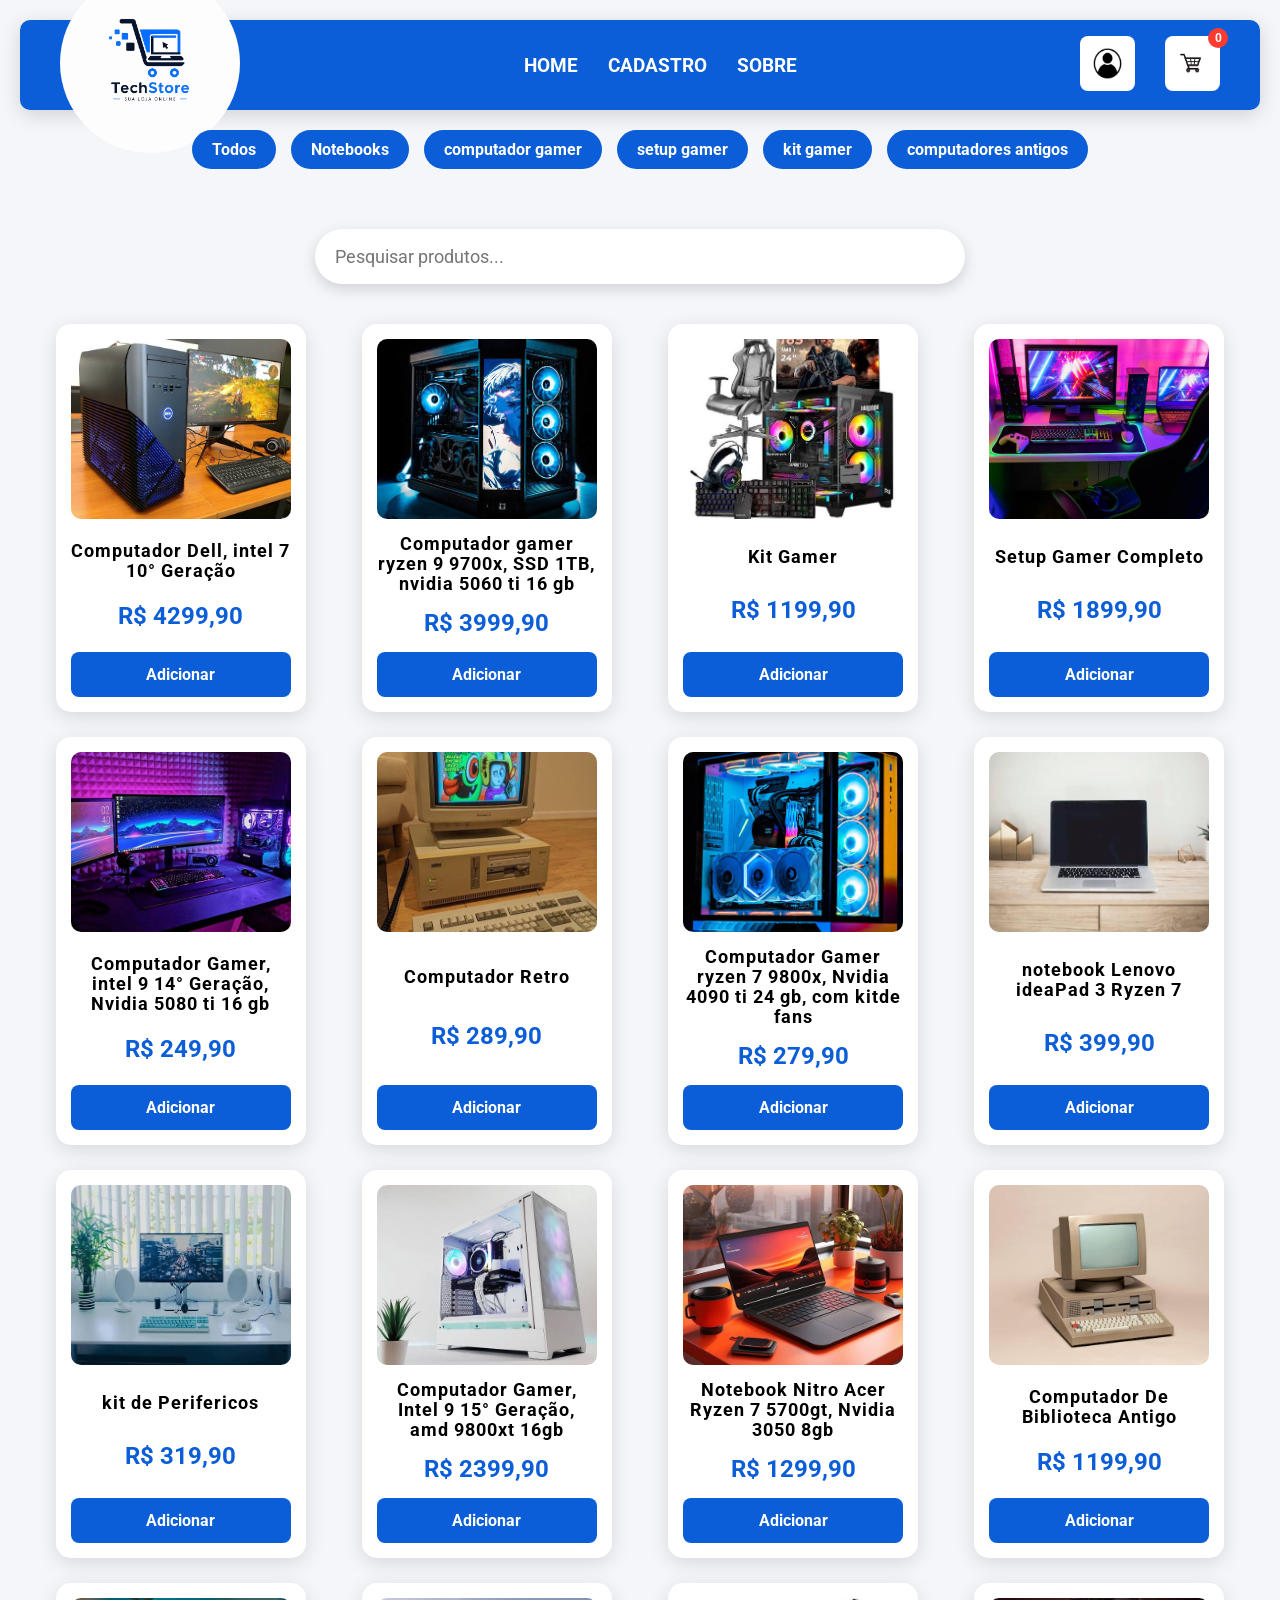
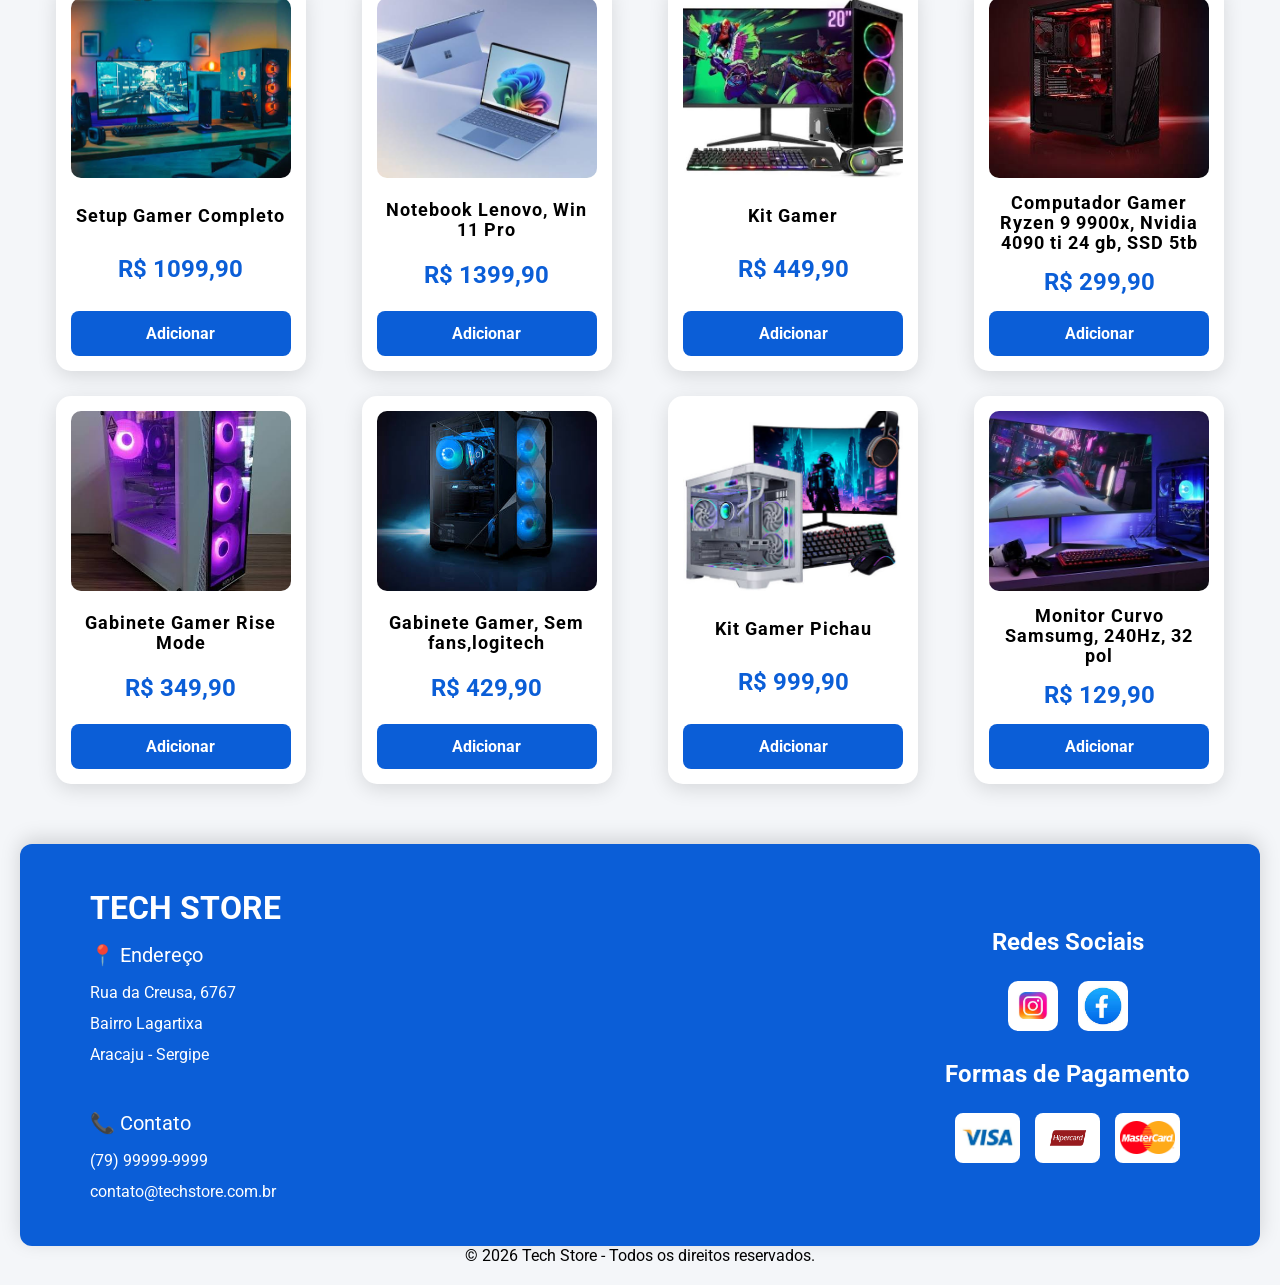
<file: index.html>
<!doctype html>
<html lang="pt-BR">

<head>
  <meta charset="UTF-8" />
  <meta name="viewport" content="width=device-width, initial-scale=1.0" />
  <title>Loja de Computadores</title>

  <link rel="stylesheet" href="CSS/style_estrutura_pagina.css" />

  <script type="module" src="JS/carrega_produtos.js" defer></script>
  <script type="module" src="JS/cadastro.js" defer></script>

  <link rel="icon" href="imagens/icones/logo_loja.png.png" type="image/x-icon" />
</head>

<body>
  <main id="geral">
    <!-- =========================
         CABEÇALHO
    ========================== -->

    <header id="cabecalho">
      <div id="logo">
        <a href="index.html">
          <img src="imagens/icones/logo_loja.png.png" alt="Logo da Loja" />
        </a>
      </div>

      <nav id="menu">
        <ul id="menu-secoes">
          <li><a href="index.html">Home</a></li>
          <li><a href="cadastro.html">Cadastro</a></li>
          <li><a href="sobre.html">Sobre</a></li>
        </ul>
      </nav>

      <div id="div-icones">
        <ul>
          <li>
            <a href="login.html">
              <img src="imagens/icones/download (3).png" alt="Login" />
            </a>
          </li>

          <li>
            <a href="carrinho.html" class="icone-carrinho">
              <img src="imagens/icones/download (2).png" alt="Carrinho" />

              <span id="contador-carrinho">0</span>
            </a>
          </li>
        </ul>
      </div>
    </header>

    <!-- =========================
         MENU DAS CATEGORIAS
    ========================== -->

    <section id="categorias-produtos">
      <ul id="categorias">
        <!-- Criado pelo JavaScript -->
      </ul>
    </section>

    <!-- =========================
         BARRA DE PESQUISA
    ========================== -->

    <section id="barra-pesquisa">
      <input type="text" id="pesquisa" placeholder="Pesquisar produtos..." />
    </section>

    <!-- =========================
         PRODUTOS
    ========================== -->

    <section id="cards">
      <!-- Os cards são criados pelo JavaScript -->
    </section>

    <!-- =========================
         RODAPÉ
    ========================== -->

    <footer id="rodape">
      <!-- Informações da loja -->

      <div id="dadosloja">
        <h1>TECH STORE</h1>

        <h2>📍 Endereço</h2>

        <p>Rua da Creusa, 6767</p>
        <p>Bairro Lagartixa</p>
        <p>Aracaju - Sergipe</p>

        <br />

        <h2>📞 Contato</h2>

        <p>(79) 99999-9999</p>

        <p>contato@techstore.com.br</p>
      </div>

      <!-- Redes sociais e pagamentos -->

      <div id="icone_sociais">
        <h2>Redes Sociais</h2>

        <ul>
          <li>
            <a href="#">
              <img src="imagens/icones/instagram_logo.png" alt="Instagram" />
            </a>
          </li>

          <li>
            <a href="#">
              <img src="imagens/icones/facebook_logo.png" alt="Facebook" />
            </a>
          </li>
        </ul>

        <h2>Formas de Pagamento</h2>

        <div id="cartoes">
          <img src="imagens/icones/download.jpg" alt="MasterCard" />

          <img src="imagens/icones/download (1).png" alt="Visa" />

          <img src="imagens/icones/download.png" alt="Hipercard" />
        </div>
      </div>
    </footer>

    <!-- =========================
         COPYRIGHT
    ========================== -->

    <footer id="copyright">
      <p>© 2026 Tech Store - Todos os direitos reservados.</p>
    </footer>
  </main>
</body>

</html>
</file>
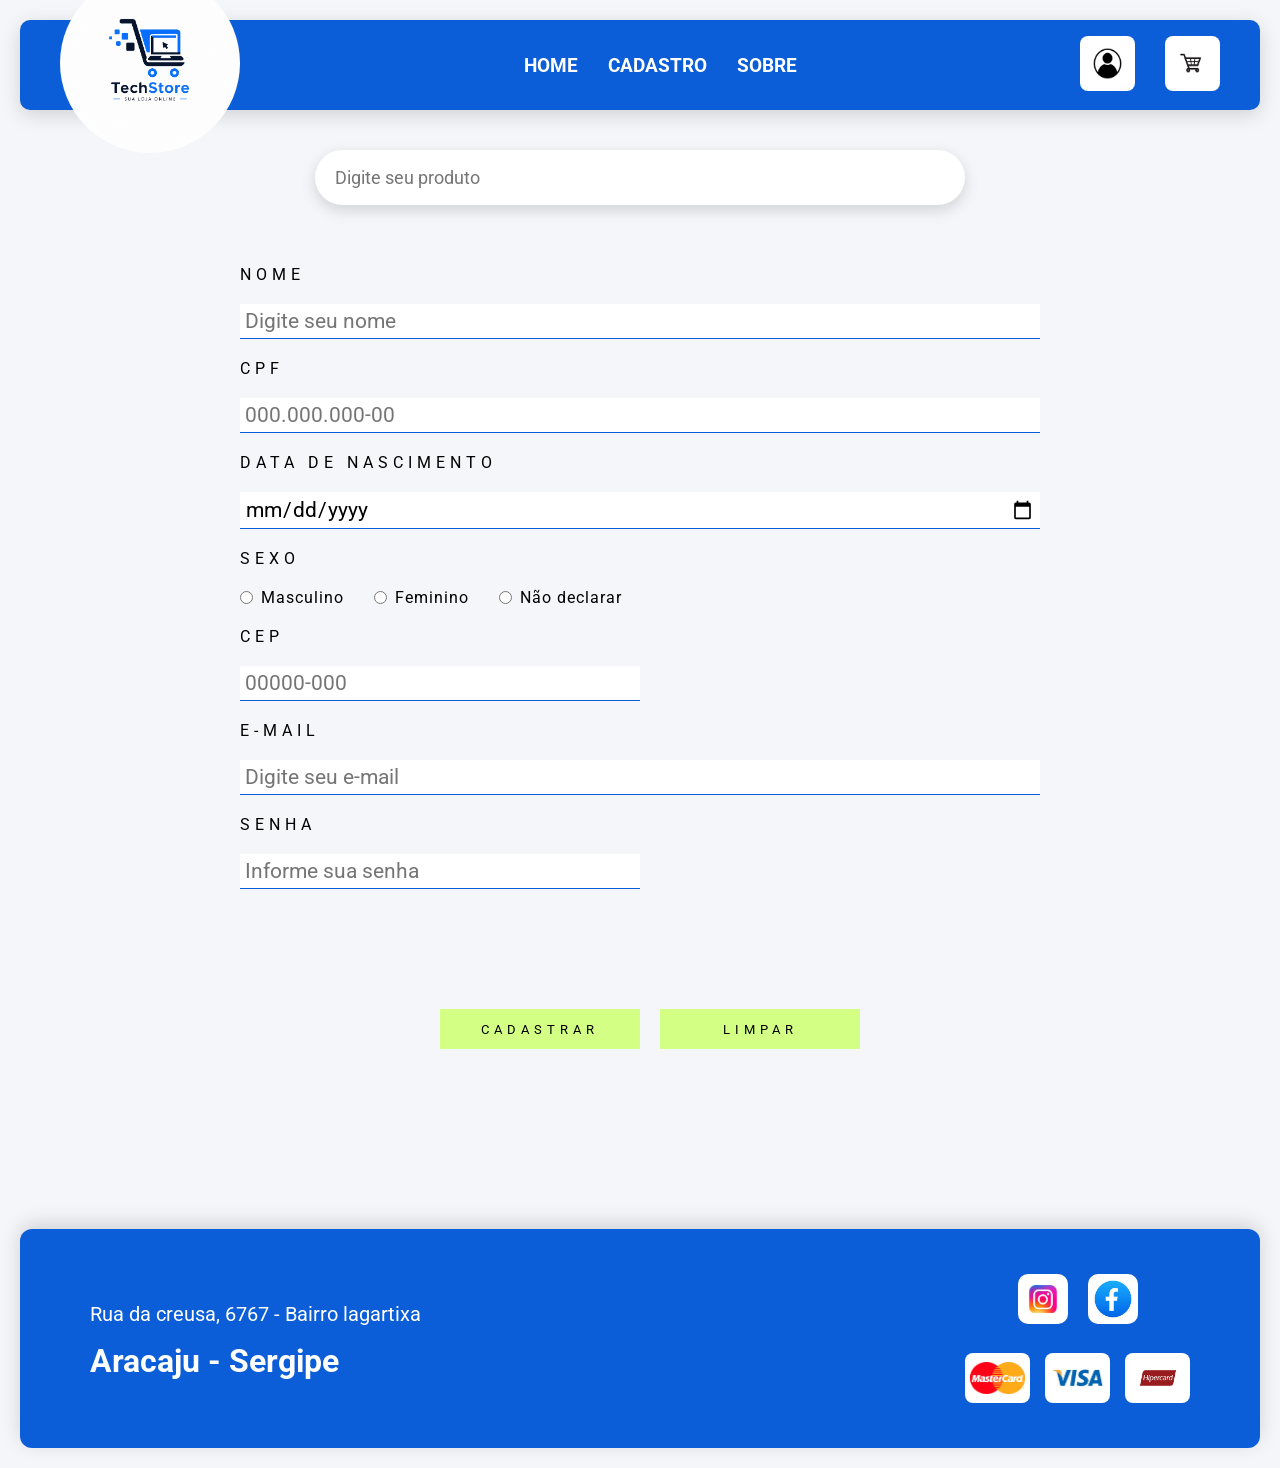
<file: cadastro.html>
<!doctype html>
<html lang="pt-br">
  <head>
    <meta charset="UTF-8" />
    <meta name="viewport" content="width=device-width, initial-scale=1.0" />
    <title>Loja de computadores</title>

    <link rel="stylesheet" href="CSS/style_estrutura_pagina.css" />
    <link rel="stylesheet" href="CSS/style_formulario.css" />
    <script src="JS/cadastro.js" defer></script>

    <link
      rel="icon"
      href="imagens/icones/logo_loja.png.png"
      type="image/x-icon"
    />
  </head>

  <body>
    <main id="geral">
      <header id="cabecalho">
        <div id="logo">
          <a href="index.html">
            <img src="imagens/icones/logo_loja.png.png" alt="logo-loja" />
          </a>
        </div>
        <nav id="menu">
          <ul>
            <li>
              <a href="index.html" class="link_menu">Home</a>
            </li>
            <li><a href="cadastro.html" class="link_menu">Cadastro</a></li>
            <li><a href="sobre.html" class="link_menu">Sobre</a></li>
          </ul>
        </nav>

        <div id="div-icones">
          <ul>
            <li>
              <a href="paginas/login.html" class="link_icone"
                ><img src="imagens/icones/download (3).png" alt="logo-login"
              /></a>
            </li>
            <li>
              <a href="carrinho.html" class="link_icone"
                ><img src="imagens/icones/download (2).png" alt="logo-carrinho"
              /></a>
            </li>
          </ul>
        </div>
      </header>

      <section id="barra-pesquisa">
        <input
          type="text"
          name="pesquisa"
          id="pesquisa"
          placeholder="Digite seu produto"
        />
      </section>

      <section id="form">
        <form id="form-pessoa">
          <label for="nome">Nome</label>
          <input
            type="text"
            id="nome"
            name="nome"
            class="input01"
            maxlength="60"
            placeholder="Digite seu nome"
          />

          <label for="cpf">CPF</label>
          <input
            type="text"
            id="cpf"
            name="cpf"
            class="input01"
            maxlength="14"
            placeholder="000.000.000-00"
            required
          />

          <label for="data-nascimento">Data de nascimento</label>
          <input
            type="date"
            id="data-nascimento"
            name="data-nascimento"
            class="input01"
          />

          <label>Sexo</label>

          <div id="grupo-sexo">
            <label>
              <input type="radio" name="sexo" value="M" />
              Masculino
            </label>

            <label>
              <input type="radio" name="sexo" value="F" />
              Feminino
            </label>

            <label>
              <input type="radio" name="sexo" value="N" />
              Não declarar
            </label>
          </div>

          <label for="cep">CEP</label>
          <input
            type="text"
            id="cep"
            name="cep"
            class="input02"
            maxlength="9"
            placeholder="00000-000"
          />

          <div id="div-dados-endereco" class="oculto">
            <label for="logradouro">Logradouro</label>
            <input
              type="text"
              id="logradouro"
              name="logradouro"
              class="input01"
            />

            <label for="numero">Número</label>
            <input
              type="text"
              id="numero"
              name="numero"
              class="input02"
              maxlength="10"
              placeholder="Número da residência"
            />

            <label for="complemento">Complemento</label>
            <input
              type="text"
              id="complemento"
              name="complemento"
              class="input01"
              maxlength="100"
              placeholder="Apartamento, bloco, etc."
            />

            <label for="bairro">Bairro</label>
            <input type="text" id="bairro" name="bairro" class="input01" />

            <label for="localidade">Cidade</label>
            <input
              type="text"
              id="localidade"
              name="localidade"
              class="input01"
            />

            <label for="uf">UF</label>
            <input
              type="text"
              id="uf"
              name="uf"
              class="input02"
              maxlength="2"
            />
          </div>

          <label for="email">E-mail</label>
          <input
            type="email"
            id="email"
            name="email"
            class="input01"
            placeholder="Digite seu e-mail"
          />

          <label for="senha">Senha</label>
          <input
            type="password"
            id="senha"
            name="senha"
            class="input02"
            maxlength="20"
            placeholder="Informe sua senha"
          />

          <div id="div-btns">
            <button type="submit" id="btn-add">Cadastrar</button>

            <button type="reset" id="btn-limpar">Limpar</button>
          </div>
        </form>
      </section>

      <footer id="rodape">
        <div id="dadosloja">
          <h2>Rua da creusa, 6767 - Bairro lagartixa</h2>
          <h1>Aracaju - Sergipe</h1>
        </div>

        <div id="icone_sociais">
          <ul>
            <li>
              <a href="https://www.instagram.com/seu_usuario"
                ><img src="imagens/icones/instagram_logo.png" alt="instagram"
              /></a>
            </li>
            <li>
              <a href="https://www.facebook.com/seu_usuario"
                ><img src="imagens/icones/facebook_logo.png" alt="facebook"
              /></a>
            </li>
          </ul>
          <div id="cartoes">
            <img src="imagens/icones/download.png" alt="hipercard" />
            <img src="imagens/icones/download.jpg" alt="mastercard" />
            <img src="imagens/icones/download (1).png" alt="visa" />
          </div>
        </div>
      </footer>
    </main>
  </body>
</html>
</file>
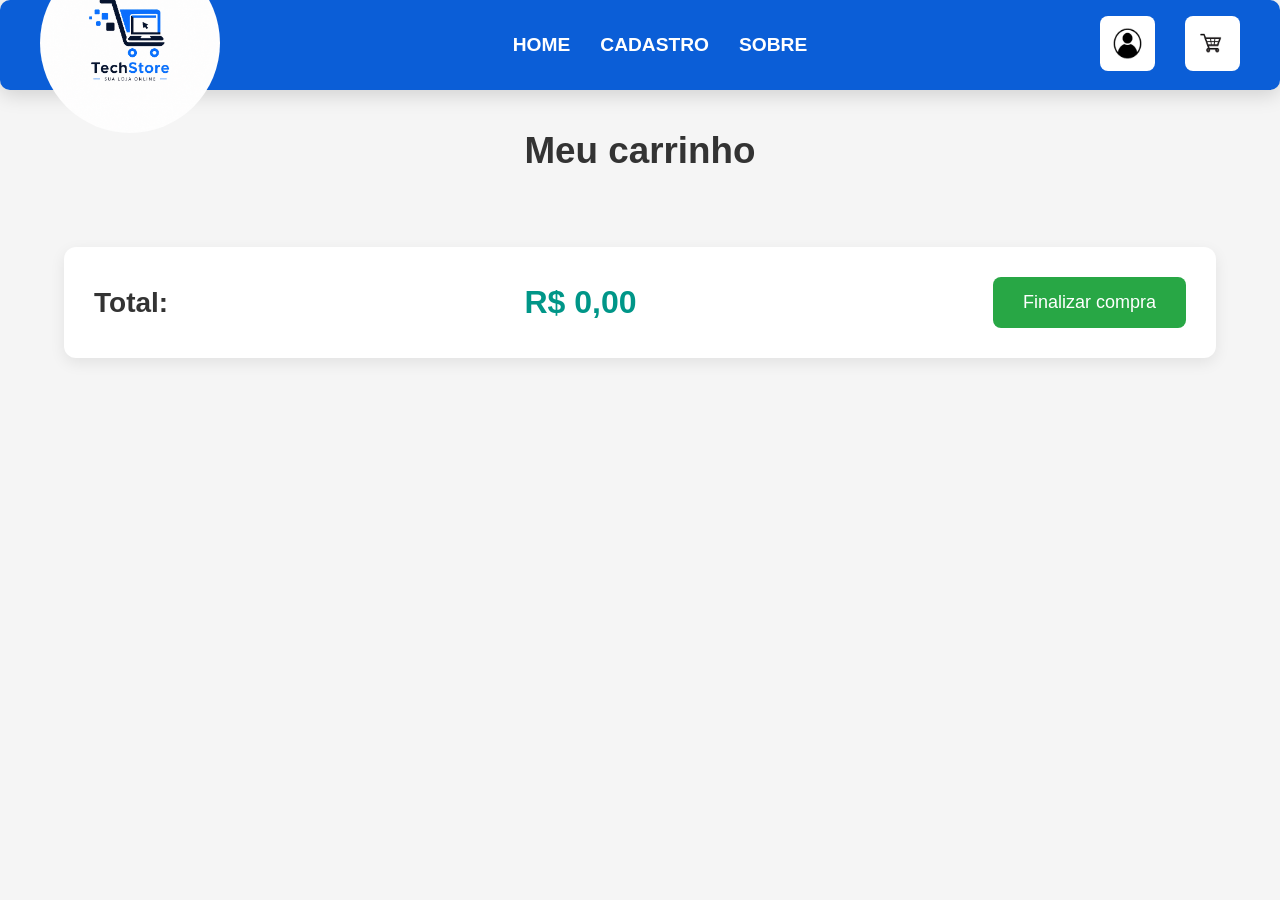
<file: carrinho.html>
<!doctype html>
<html lang="pt-br">

<head>
  <meta charset="UTF-8" />
  <meta name="viewport" content="width=device-width, initial-scale=1.0" />
  <title>carrinho</title>

  <link rel="stylesheet" href="CSS/style_estrutura_pagina.css" />
  <link rel="stylesheet" href="CSS/style_carrinho.css" />
  <script type="module" src="JS/pagina_carrinho.js" defer></script>

  <link rel="icon" href="imagens/icones/logo_loja.png.png" type="image/x-icon" />
</head>

</head>

<body>
  <header id="cabecalho">
    <div id="logo">
      <a href="index.html">
        <img src="imagens/icones/logo_loja.png.png" alt="Logo da Loja" />
      </a>
    </div>

    <nav id="menu">
      <ul id="menu-secoes">
        <li><a href="index.html" class="link_menu">Home</a></li>
        <li><a href="cadastro.html" class="link_menu">Cadastro</a></li>
        <li><a href="sobre.html" class="link_menu">Sobre</a></li>
      </ul>
    </nav>

    <div id="div-icones">
      <ul>
        <li>
          <a href="paginas/login.html">
            <img src="imagens/icones/download (3).png" alt="Login" />
          </a>
        </li>

        <li>
          <a href="carrinho.html">
            <img src="imagens/icones/download (2).png" alt="Carrinho" />
          </a>
        </li>
      </ul>
    </div>
  </header>
  <main>
    <h1>Meu carrinho</h1>

    <section id="lista-carrinho"></section>

    <section id="resumo-compra">
      <h2>Total:</h2>

      <h3 id="valor-total">R$ 0,00</h3>

      <button id="btn-finalizar">Finalizar compra</button>
    </section>
  </main>
</body>

</html>
</file>
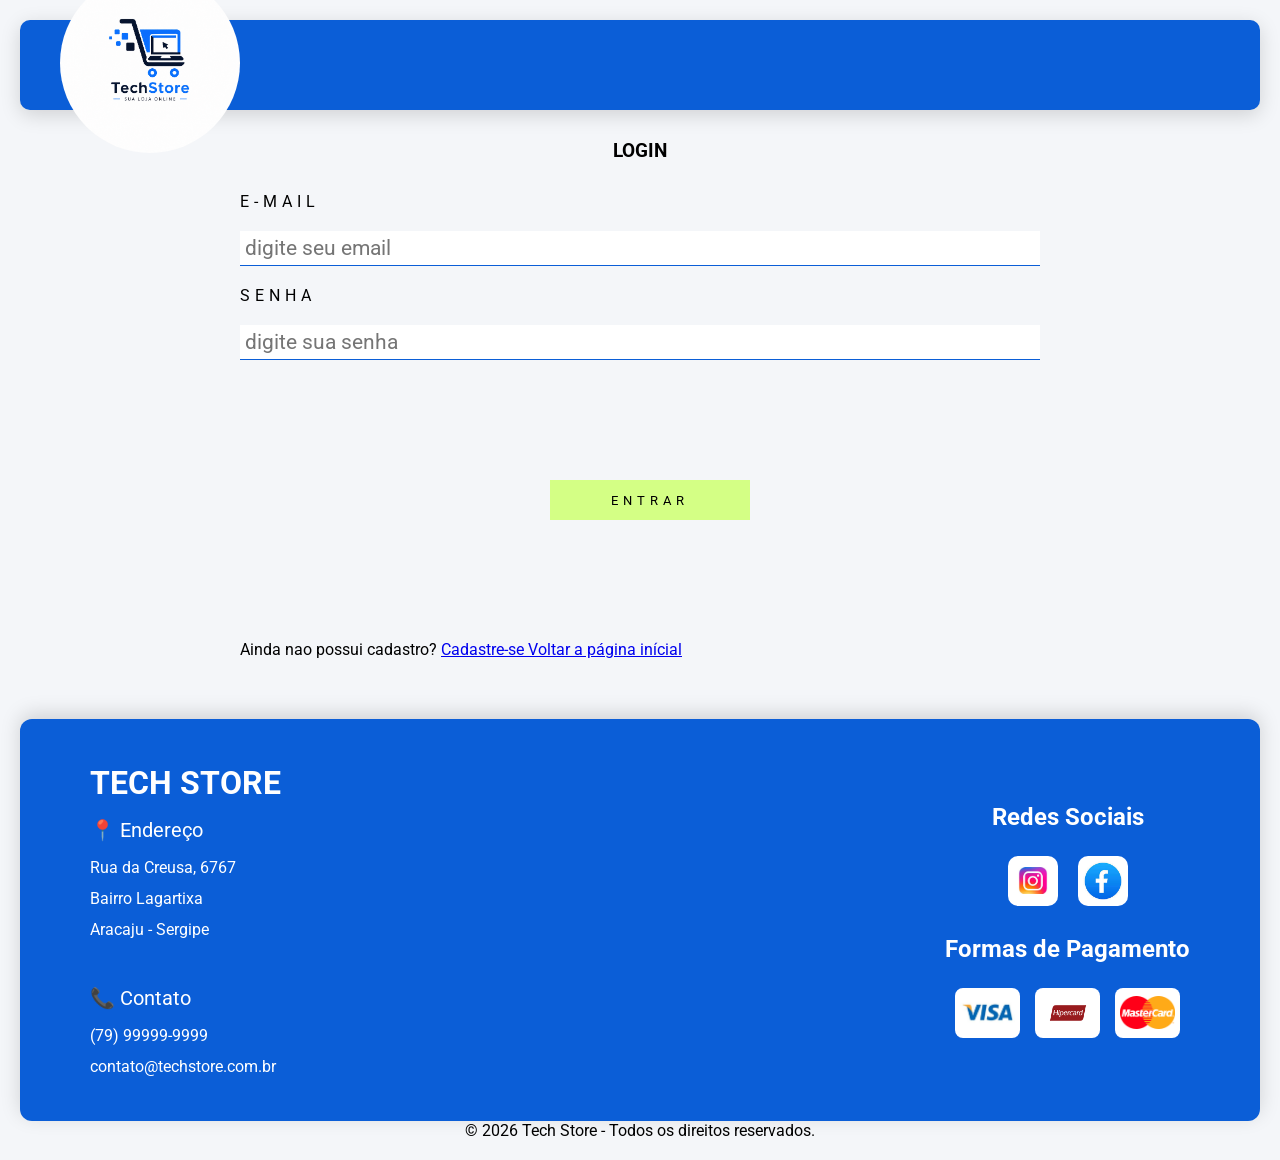
<file: login.html>
<!doctype html>
<html lang="pt-br">
  <head>
    <meta charset="UTF-8" />
    <meta name="viewport" content="width=device-width, initial-scale=1.0" />
    <title>Login</title>

    <link rel="stylesheet" href="CSS/style_estrutura_pagina.css" />
    <link rel="stylesheet" href="CSS/style_formulario.css" />

    <script type="module" src="JS/login.js" defer></script>
  </head>
  <body>
    <main id="geral">
      <!-- =========================
         CABEÇALHO
    ========================== -->

      <header id="cabecalho">
        <div id="logo">
          <a href="index.html">
            <img src="imagens/icones/logo_loja.png.png" alt="Logo da Loja" />
          </a>
        </div>
      </header>
      <section id="form">
        <h3>Login</h3>
        <form id="form-login">
          <label for="email">E-mail</label>

          <input
            type="email"
            id="email"
            name="email"
            class="input01"
            placeholder="digite seu email"
            required
          />
          <label for="senha">Senha</label>

          <input
            type="password"
            id="senha"
            name="senha"
            class="input01"
            placeholder="digite sua senha"
            required
          />
          <div id="div-btns">
            <button type="submit" id="btn-login">Entrar</button>
          </div>
          <p id="texto-cadastrado">
            Ainda nao possui cadastro?

            <a href="cadastro.html"> Cadastre-se </a>
            <a href="index.html">Voltar a página inícial</a>
          </p>
        </form>
      </section>
      <!-- =========================
         RODAPÉ
    ========================== -->

      <footer id="rodape">
        <!-- Informações da loja -->

        <div id="dadosloja">
          <h1>TECH STORE</h1>

          <h2>📍 Endereço</h2>

          <p>Rua da Creusa, 6767</p>
          <p>Bairro Lagartixa</p>
          <p>Aracaju - Sergipe</p>

          <br />

          <h2>📞 Contato</h2>

          <p>(79) 99999-9999</p>

          <p>contato@techstore.com.br</p>
        </div>

        <!-- Redes sociais e pagamentos -->

        <div id="icone_sociais">
          <h2>Redes Sociais</h2>

          <ul>
            <li>
              <a href="#">
                <img src="imagens/icones/instagram_logo.png" alt="Instagram" />
              </a>
            </li>

            <li>
              <a href="#">
                <img src="imagens/icones/facebook_logo.png" alt="Facebook" />
              </a>
            </li>
          </ul>

          <h2>Formas de Pagamento</h2>

          <div id="cartoes">
            <img src="imagens/icones/download.jpg" alt="MasterCard" />

            <img src="imagens/icones/download (1).png" alt="Visa" />

            <img src="imagens/icones/download.png" alt="Hipercard" />
          </div>
        </div>
      </footer>

      <!-- =========================
         COPYRIGHT
    ========================== -->

      <footer id="copyright">
        <p>© 2026 Tech Store - Todos os direitos reservados.</p>
      </footer>
    </main>
  </body>
</html>
</file>
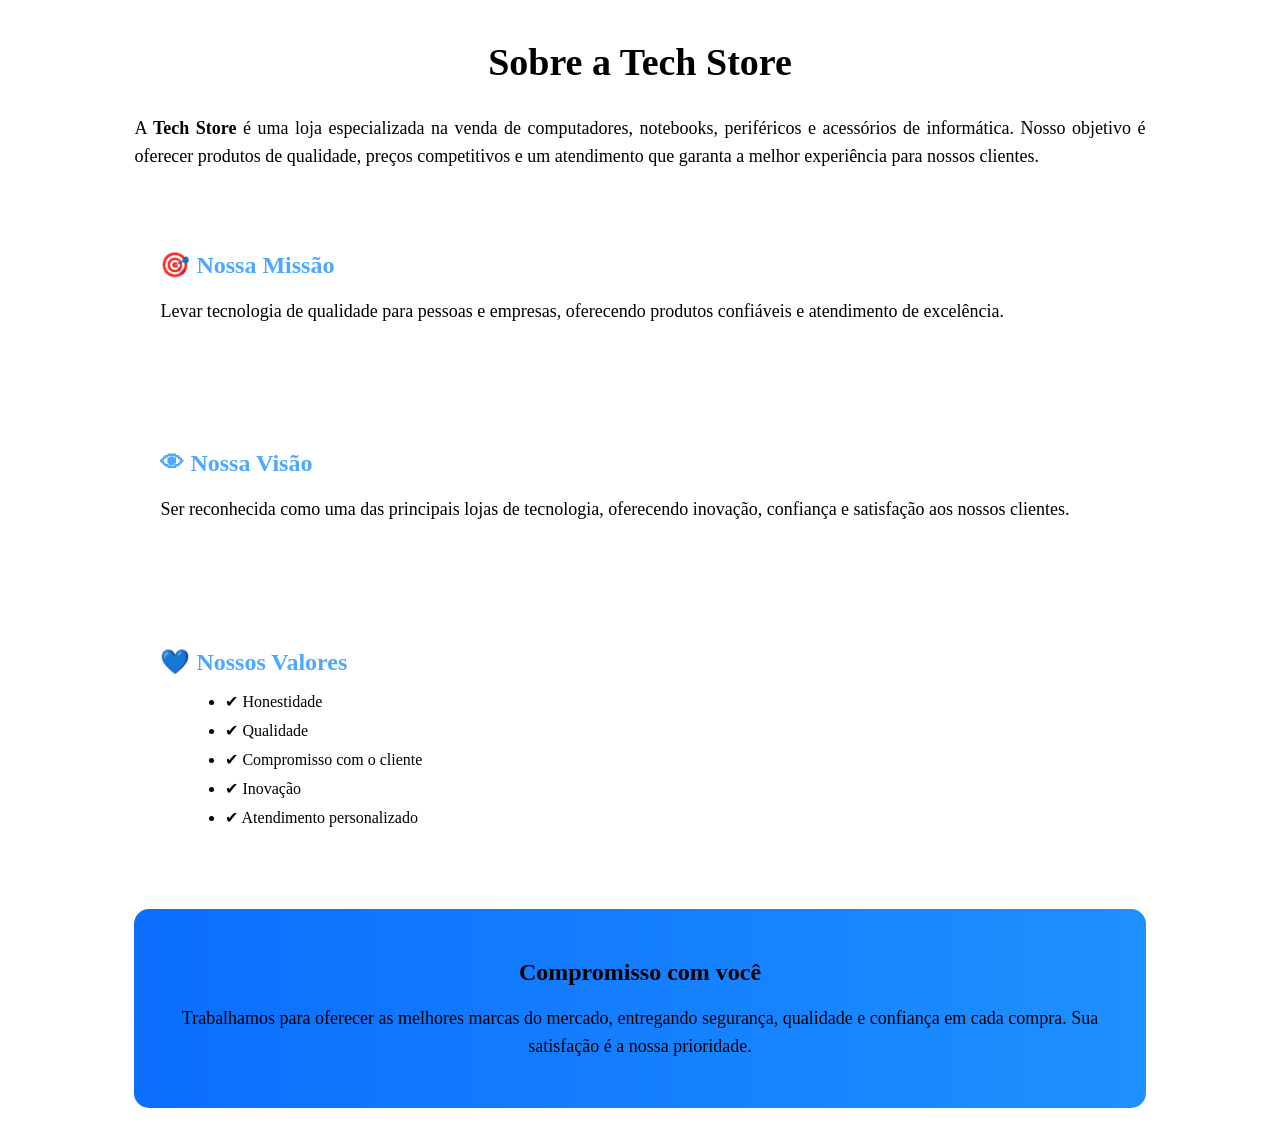
<file: sobre.html>
<!doctype html>
<html lang="pt-br">
  <head>
    <meta charset="UTF-8" />
    <meta name="viewport" content="width=device-width, initial-scale=1.0" />
    <title>Sobre nossa loja</title>

    <link rel="stylesheet" href="CSS/style_sobre.css" />
  </head>
  <body>
    <section id="sobre">
      <h1>Sobre a Tech Store</h1>

      <p>
        A <strong>Tech Store</strong> é uma loja especializada na venda de
        computadores, notebooks, periféricos e acessórios de informática. Nosso
        objetivo é oferecer produtos de qualidade, preços competitivos e um
        atendimento que garanta a melhor experiência para nossos clientes.
      </p>

      <div class="card-sobre">
        <h2>🎯 Nossa Missão</h2>

        <p>
          Levar tecnologia de qualidade para pessoas e empresas, oferecendo
          produtos confiáveis e atendimento de excelência.
        </p>
      </div>

      <div class="card-sobre">
        <h2>👁 Nossa Visão</h2>

        <p>
          Ser reconhecida como uma das principais lojas de tecnologia,
          oferecendo inovação, confiança e satisfação aos nossos clientes.
        </p>
      </div>

      <div class="card-sobre">
        <h2>💙 Nossos Valores</h2>

        <ul>
          <li>✔ Honestidade</li>
          <li>✔ Qualidade</li>
          <li>✔ Compromisso com o cliente</li>
          <li>✔ Inovação</li>
          <li>✔ Atendimento personalizado</li>
        </ul>
      </div>

      <div id="destaque">
        <h2>Compromisso com você</h2>

        <p>
          Trabalhamos para oferecer as melhores marcas do mercado, entregando
          segurança, qualidade e confiança em cada compra. Sua satisfação é a
          nossa prioridade.
        </p>
      </div>
    </section>
  </body>
</html>
</file>
<file: CSS/style_estrutura_pagina.css>
@import url("https://fonts.googleapis.com/css2?family=Roboto:wght@100..900&display=swap");

* {
  margin: 0;
  padding: 0;
  box-sizing: border-box;
  font-family: "Roboto", sans-serif;
}

:root {
  --cor_principal: #0b5ed7;
  --cor_principal_hover: #084298;
  --cor_botao01: #f8f9fa;
  --cor_vermelha: #dc3545;
  --cor_link_menu: #ffffff;
  --cor_corpo_site: #f4f6f9;
  --cor_suave: #d4ff85;
  --cor_branca: #ffffff;
}

body {
  background: var(--cor_corpo_site);
}

#geral {
  width: 100%;
  margin: auto;
  padding: 20px;
  display: flex;
  flex-direction: column;
  align-items: center;
}

/* CABEÇALHO */

#cabecalho {
  width: 100%;
  height: 90px;
  background: var(--cor_principal);
  padding: 0 40px;
  display: flex;
  justify-content: space-between;
  align-items: center;
  border-radius: 10px;
  box-shadow: 0 5px 20px rgba(0, 0, 0, 0.15);
}

#logo img {
  width: 180px;
  border-radius: 50%;
  transition: 0.3s;
}

#logo img:hover {
  transform: scale(1.05);
}

#menu {
  display: flex;
  align-items: center;
  justify-content: center;
}

#cabecalho ul {
  display: flex;
  list-style: none;
  gap: 30px;
}

#menu a {
  font-size: 1.2em;
  text-transform: uppercase;
  text-decoration: none;
  color: white;
  font-weight: bold;
  display: inline-block;
  transition:
    transform 0.3s ease,
    color 0.3s ease;
}

#menu a:hover {
  color: var(--cor_suave);
  transform: scale(1.15);
}

#div-icones img {
  width: 55px;
  height: 55px;
  border-radius: 8px;
  transition: 0.3s;
}

#div-icones img:hover {
  transform: scale(1.1);
}

/* BARRA DE PESQUISA */

#barra-pesquisa {
  width: 100%;
  display: flex;
  justify-content: center;
  margin: 40px 0;
}

#pesquisa {
  width: 650px;
  height: 55px;
  padding: 0 20px;
  border: none;
  border-radius: 30px;
  outline: none;
  font-size: 1.1em;
  box-shadow: 0 5px 15px rgba(0, 0, 0, 0.15);
}

/* CARDS */

#cards {
  width: 1200px;
  display: grid;
  grid-template-columns: repeat(auto-fit, minmax(250px, 1fr));
  gap: 25px;
  justify-items: center;
}

.card {
  width: 250px;
  min-height: 380px;
  background: white;
  border-radius: 15px;
  overflow: hidden;
  display: flex;
  flex-direction: column;
  justify-content: space-between;
  align-items: center;
  padding: 15px;
  transition: 0.3s;
  box-shadow: 0 5px 20px rgba(0, 0, 0, 0.12);
}

.card:hover {
  transform: translateY(-8px);
  box-shadow: 0 15px 30px rgba(0, 0, 0, 0.2);
}

.card img {
  width: 100%;
  height: 180px;
  object-fit: cover;
  border-radius: 10px;
}

.card h2 {
  margin-top: 15px;
  font-size: 1.1em;
  text-align: center;
  letter-spacing: 1px;
}

.card h3 {
  margin: 15px 0;
}

.valor_card {
  color: var(--cor_principal);
  font-size: 1.5em;
  font-weight: bold;
}

.card button {
  width: 100%;
  height: 45px;
  border: none;
  border-radius: 8px;
  background: var(--cor_principal);
  color: white;
  font-size: 1em;
  font-weight: bold;
  cursor: pointer;
  transition: 0.3s;
}

.card button:hover {
  background: var(--cor_principal_hover);
}

/* RODAPÉ */

#rodape {
  width: 100%;
  margin-top: 60px;
  background: var(--cor_principal);
  color: white;
  display: flex;
  justify-content: space-between;
  align-items: center;
  padding: 45px 70px;
  border-radius: 12px;
  box-shadow: 0 -5px 20px rgba(0, 0, 0, 0.15);
}

#dadosloja{
    display:flex;
    flex-direction:column;
    gap:12px;
}

#dadosloja h1{
    font-size:32px;
}

#dadosloja h2{
    font-size:20px;
    font-weight:400;
    line-height:1.6;
}

#icone_sociais{
    display:flex;
    flex-direction:column;
    align-items:center;
    gap:25px;

}

#icone_sociais ul{
    display:flex;
    gap:20px;
    list-style:none;
}

#icone_sociais img{
    width: 50px;
    height: 50px;
    object-fit: contain;
    background: white;
    border-radius: 10px;
    padding: 5px;
    transition: transform .3s;
}

#icone_sociais img:hover{
    transform: scale(1.15);
}

#cartoes{
    display:flex;
    gap:15px;
}

#cartoes img{
    width:65px;
    padding:5px;
    background:white;
    border-radius:8px;
}
/* MENU DE CATEGORIAS */

#categorias-produtos {
  width: 100%;
  display: flex;
  justify-content: center;
  margin: 20px 0;
}

#categorias {
  list-style: none;
  display: flex;
  justify-content: center;
  align-items: center;
  gap: 15px;
  flex-wrap: wrap;
}

#categorias li {
  list-style: none;
}

#categorias a {
  display: block;
  padding: 10px 20px;
  background-color: var(--cor_principal);
  color: white;
  text-decoration: none;
  border-radius: 30px;
  font-weight: bold;
  transition: 0.3s;
}

#categorias a:hover {
  background-color: var(--cor_suave);
  color: black;
  transform: translateY(-3px);
}
/* ==========================
   ÍCONE DO CARRINHO
========================== */

.icone-carrinho {
  position: relative;
  display: inline-flex;
  align-items: center;
  justify-content: center;
}

#contador-carrinho {
  position: absolute;

  top: -8px;
  right: -8px;

  min-width: 20px;
  height: 20px;

  padding: 0 5px;

  border-radius: 50px;

  background: #ff3b30;
  color: white;

  display: flex;
  justify-content: center;
  align-items: center;

  font-size: 12px;
  font-weight: bold;
}
</file>
<file: CSS/style_formulario.css>
@import url(style_estrutura_pagina.css);

/*FORMATANDO SECTION formulario*/
#formulario{
    width: 1000px;
    min-height: 600px;
    padding: 20px;
}

h3{
    text-align: center;
    text-transform: uppercase;
    margin: 30px 0px;
}

label{
    display: block;
    margin: 20px 0px;
    text-transform: uppercase;
    letter-spacing: 5px;
}

.input01, .input02{
    border: none;
    border-bottom: 1px solid var(--cor_principal);
    font-size: 1.3em;
    padding: 5px;
}

.input01{
    width: 800px;
}

.input02{
    width: 400px;
}

#div-btns{
    height: 200px;
    margin:40px 0px;
    display: flex;
    align-items: center;
    justify-content: center;
}

#div-btns button{
    width: 200px;
    height: 40px;
    margin-left: 20px;
    background-color: var(--cor_suave);
    border: none;
    text-transform: uppercase;
    cursor: pointer;
    font-size: 0.8em;
    letter-spacing: 5px;
}

.oculto{
    display: none;
}
#grupo-sexo{
    display: flex;
    gap: 30px;
    margin: 10px 0 20px 0;
}

#grupo-sexo label{
    display: flex;
    align-items: center;
    gap: 8px;
    margin: 0;
    letter-spacing: 1px;
    text-transform: none;
    cursor: pointer;
}

#grupo-sexo input[type="radio"]{
    width: auto;
}
</file>
<file: CSS/style_carrinho.css>
/* ==========================
   ESTILO DO CARRINHO
========================== */

*{
    margin:0;
    padding:0;
    box-sizing:border-box;
    font-family:Arial, Helvetica, sans-serif;
}

body{
    background:#f5f5f5;
}

/* Título */

main{
    width:90%;
    max-width:1200px;
    margin:40px auto;
}

main h1{
    text-align:center;
    font-size:2.3rem;
    margin-bottom:35px;
    color:#333;
}

/* Lista de produtos */

#lista-carrinho{
    display:flex;
    flex-direction:column;
    gap:20px;
}

/* Cada produto */

.item-carrinho{
    display:flex;
    align-items:center;
    justify-content:space-between;
    background:white;
    border-radius:12px;
    padding:20px;
    box-shadow:0 5px 15px rgba(0,0,0,.08);
}

.item-carrinho img{
    width:120px;
    height:120px;
    object-fit:cover;
    border-radius:10px;
}

.info-produto{
    flex:1;
    margin-left:25px;
}

.info-produto h2{
    font-size:22px;
    color:#333;
    margin-bottom:10px;
}

.info-produto p{
    color:#666;
    font-size:17px;
    margin-bottom:8px;
}

.preco{
    font-size:22px;
    color:#009688;
    font-weight:bold;
}

/* Quantidade */

.quantidade{
    display:flex;
    align-items:center;
    gap:10px;
}

.quantidade button{
    width:35px;
    height:35px;
    border:none;
    border-radius:50%;
    background:#009688;
    color:white;
    cursor:pointer;
    font-size:20px;
    transition:.3s;
}

.quantidade button:hover{
    background:#00796b;
}

.quantidade span{
    font-size:20px;
    font-weight:bold;
}

/* Botão remover */

.btn-remover{
    background:#e53935;
    color:white;
    border:none;
    padding:12px 18px;
    border-radius:8px;
    cursor:pointer;
    transition:.3s;
}

.btn-remover:hover{
    background:#c62828;
}

/* Resumo da compra */

#resumo-compra{
    margin-top:40px;
    background:white;
    padding:30px;
    border-radius:12px;
    box-shadow:0 5px 15px rgba(0,0,0,.08);
    display:flex;
    justify-content:space-between;
    align-items:center;
}

#resumo-compra h2{
    font-size:28px;
    color:#333;
}

#valor-total{
    color:#009688;
    font-size:32px;
}

/* Botão finalizar */

#btn-finalizar{
    background:#28a745;
    color:white;
    border:none;
    padding:15px 30px;
    border-radius:8px;
    font-size:18px;
    cursor:pointer;
    transition:.3s;
}

#btn-finalizar:hover{
    background:#218838;
    transform:scale(1.05);
}

/* Responsividade */

@media(max-width:768px){

    .item-carrinho{
        flex-direction:column;
        text-align:center;
        gap:20px;
    }

    .info-produto{
        margin-left:0;
    }

    #resumo-compra{
        flex-direction:column;
        gap:20px;
    }

    #valor-total{
        font-size:28px;
    }

    #btn-finalizar{
        width:100%;
    }
}

/* ==========================
   CONTROLES DO CARRINHO
========================== */

.controles{
    display:flex;
    align-items:center;
    gap:12px;
    margin-top:15px;
}

/* Botões + e - */

.btn-mais,
.btn-menos{
    width:38px;
    height:38px;
    border:none;
    border-radius:50%;
    background:#009688;
    color:white;
    font-size:22px;
    font-weight:bold;
    cursor:pointer;
    transition:.3s;
}

.btn-mais:hover,
.btn-menos:hover{
    background:#00796b;
    transform:scale(1.08);
}

/* Botão remover */

.btn-remover{
    border:none;
    background:#dc3545;
    color:white;
    padding:10px 18px;
    border-radius:8px;
    cursor:pointer;
    font-size:15px;
    font-weight:bold;
    transition:.3s;
}

.btn-remover:hover{
    background:#b02a37;
    transform:scale(1.05);
}
</file>
<file: CSS/style_sobre.css>
#body{
    background-color: #0f172a;
    font-family: Arial, Helvetica, sans-serif;
}

#sobre{
    width: 80%;
    margin: 40px auto;
    color: black;
}

#sobre h1{
    text-align: center;
    margin-bottom: 30px;
    font-size: 38px;
}

#sobre p{
    text-align: justify;
    line-height: 28px;
    font-size: 18px;
}

.card-sobre{
    margin-top: 35px;
    padding: 25px;
    border-radius: 12px;
    background-color: rgba(255,255,255,0.08);
    border: 1px solid rgba(255,255,255,0.2);
}

.card-sobre h2{
    margin-bottom: 15px;
    color: #4ea8ff;
}

.card-sobre ul{
    margin-left: 25px;
}

.card-sobre li{
    margin-bottom: 10px;
}

#destaque{
    margin-top: 40px;
    padding: 30px;
    border-radius: 15px;
    text-align: center;
    background: linear-gradient(90deg,#0b6efd,#1e90ff);
}

#destaque h2{
    margin-bottom: 15px;
}

#destaque p{
    text-align: center;
}
</file>
